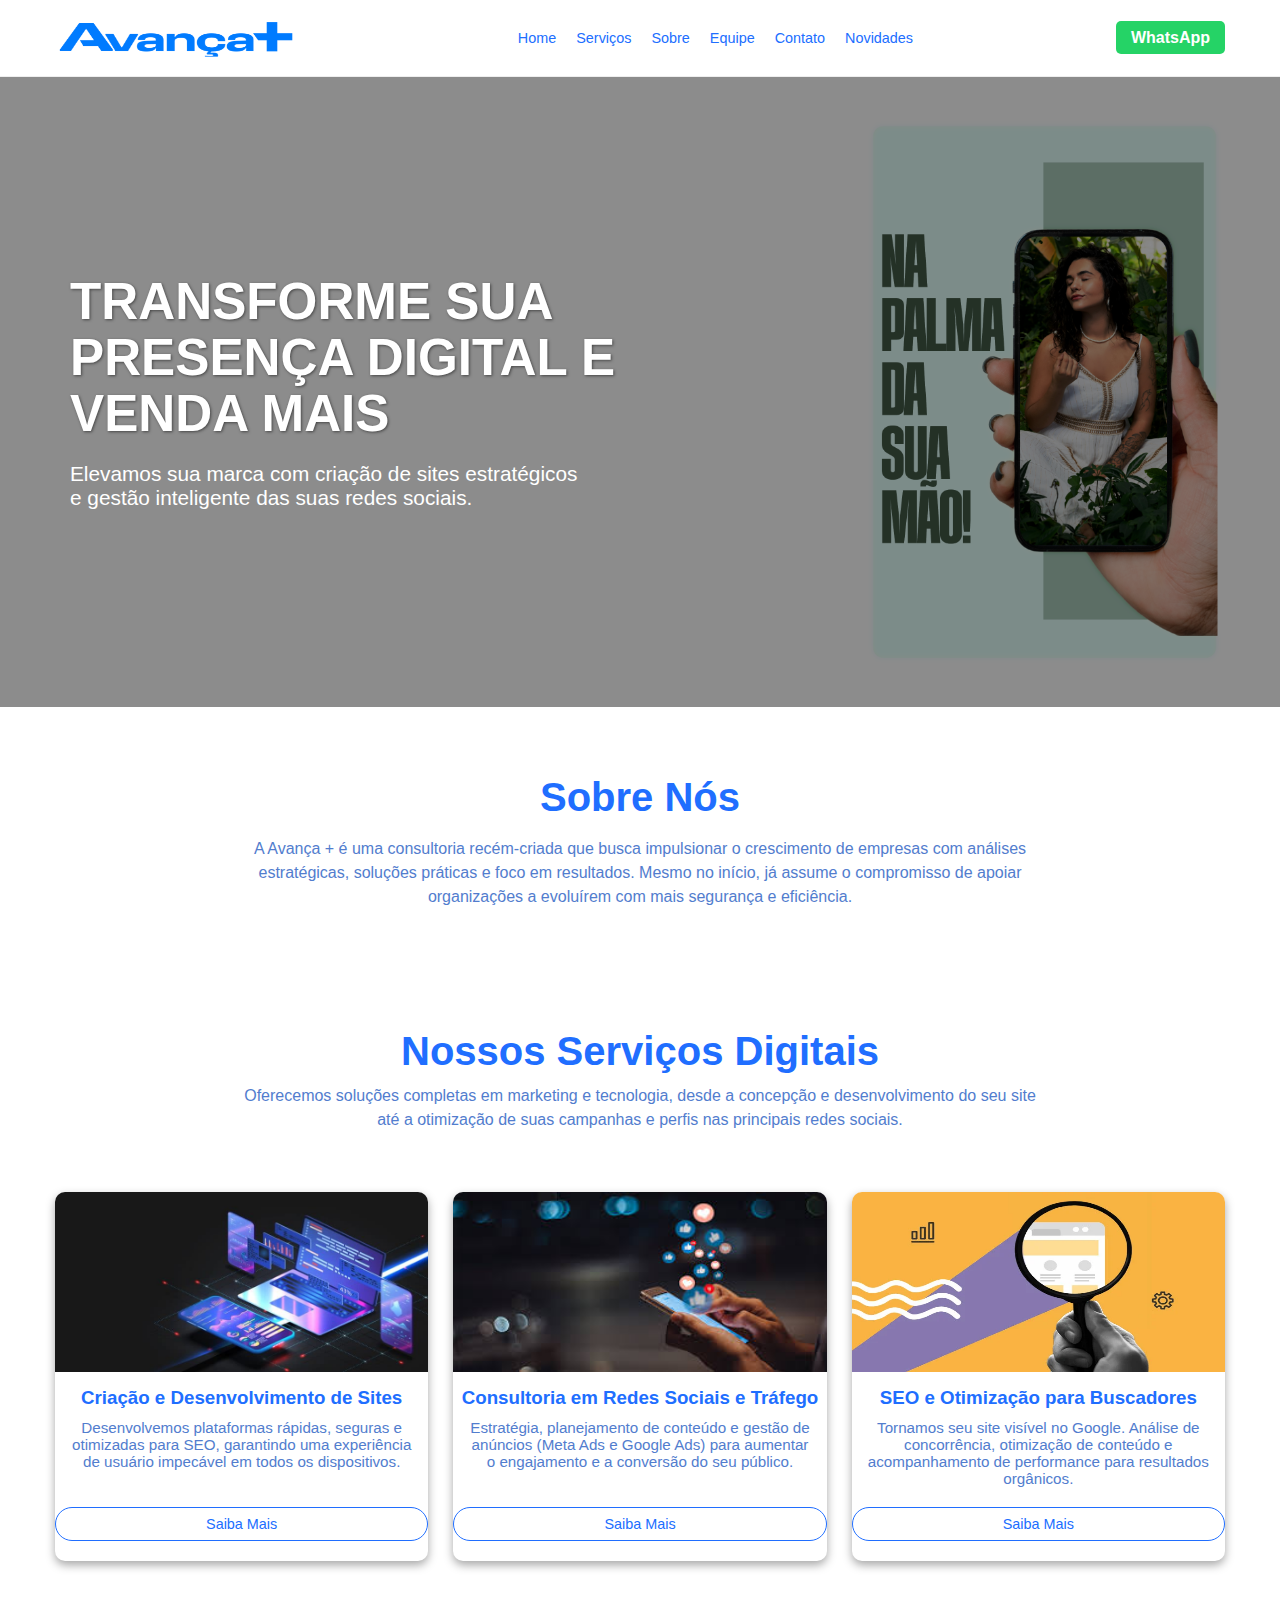
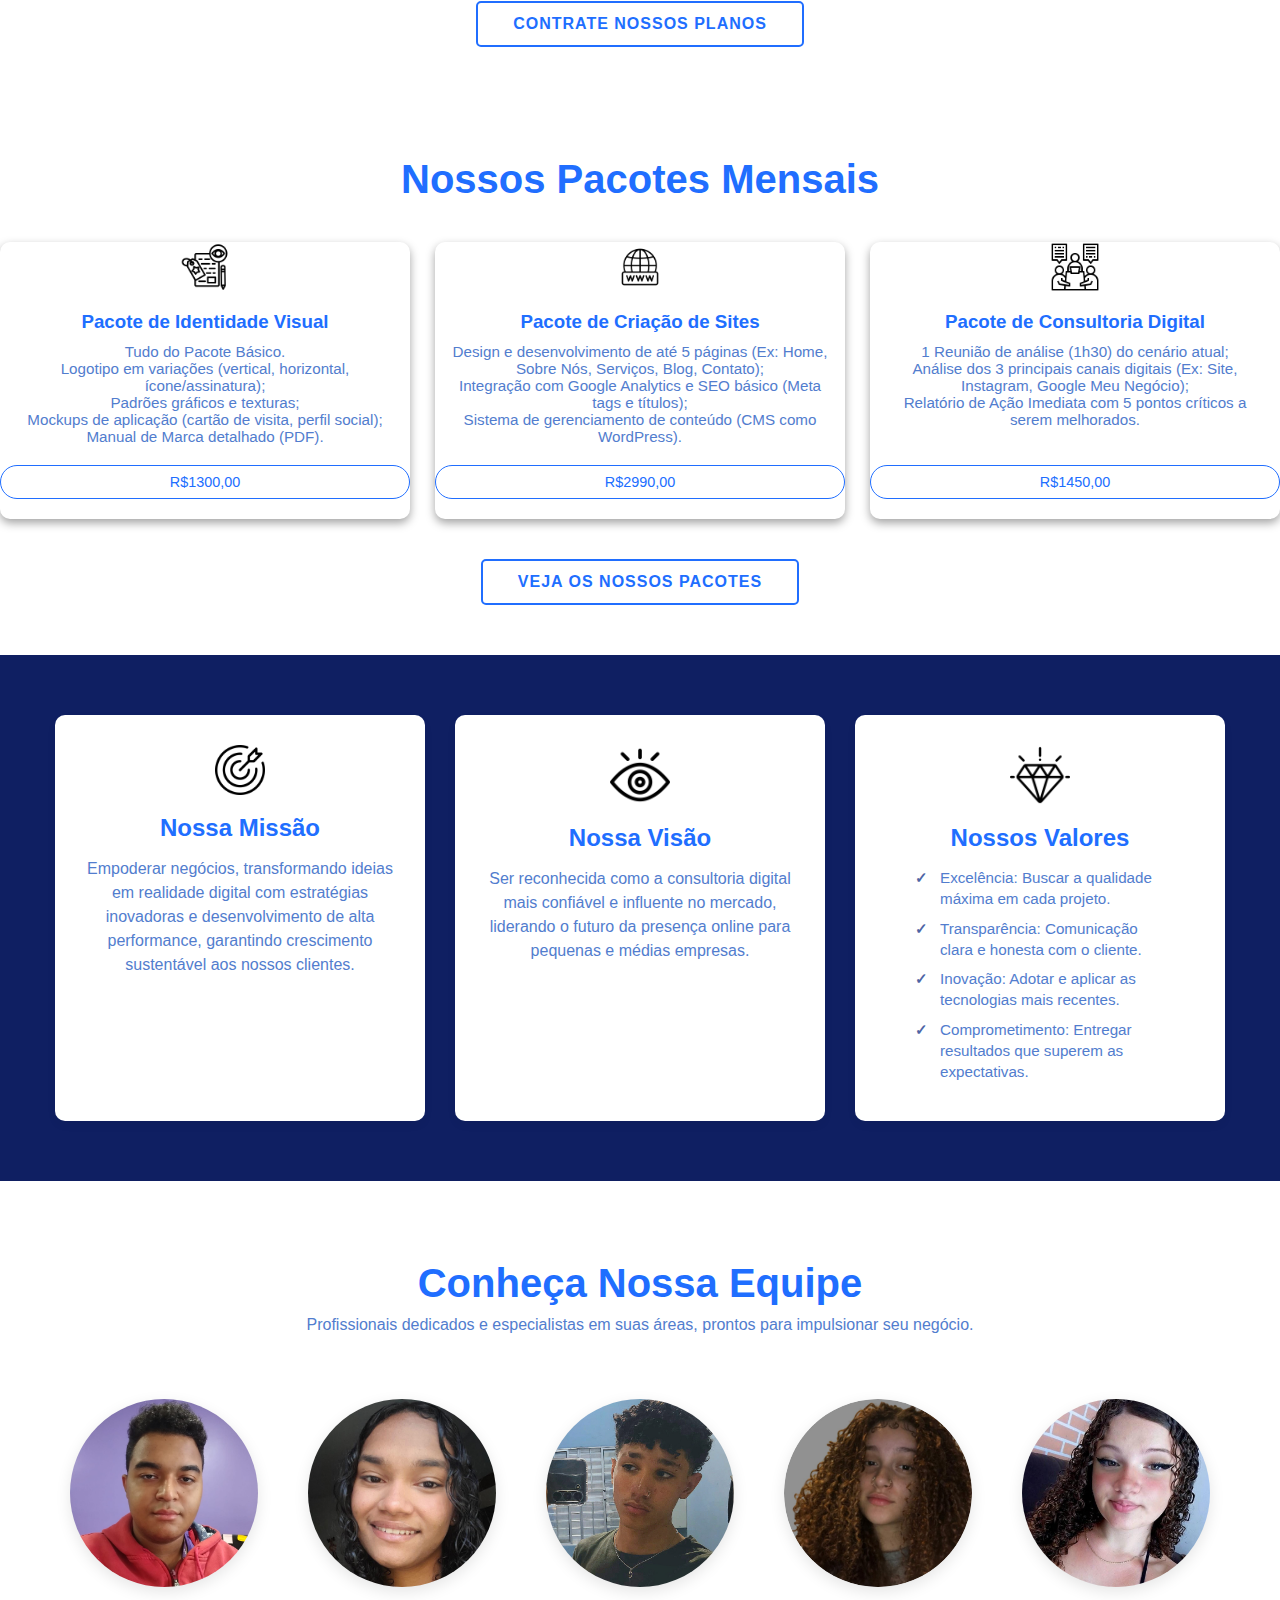
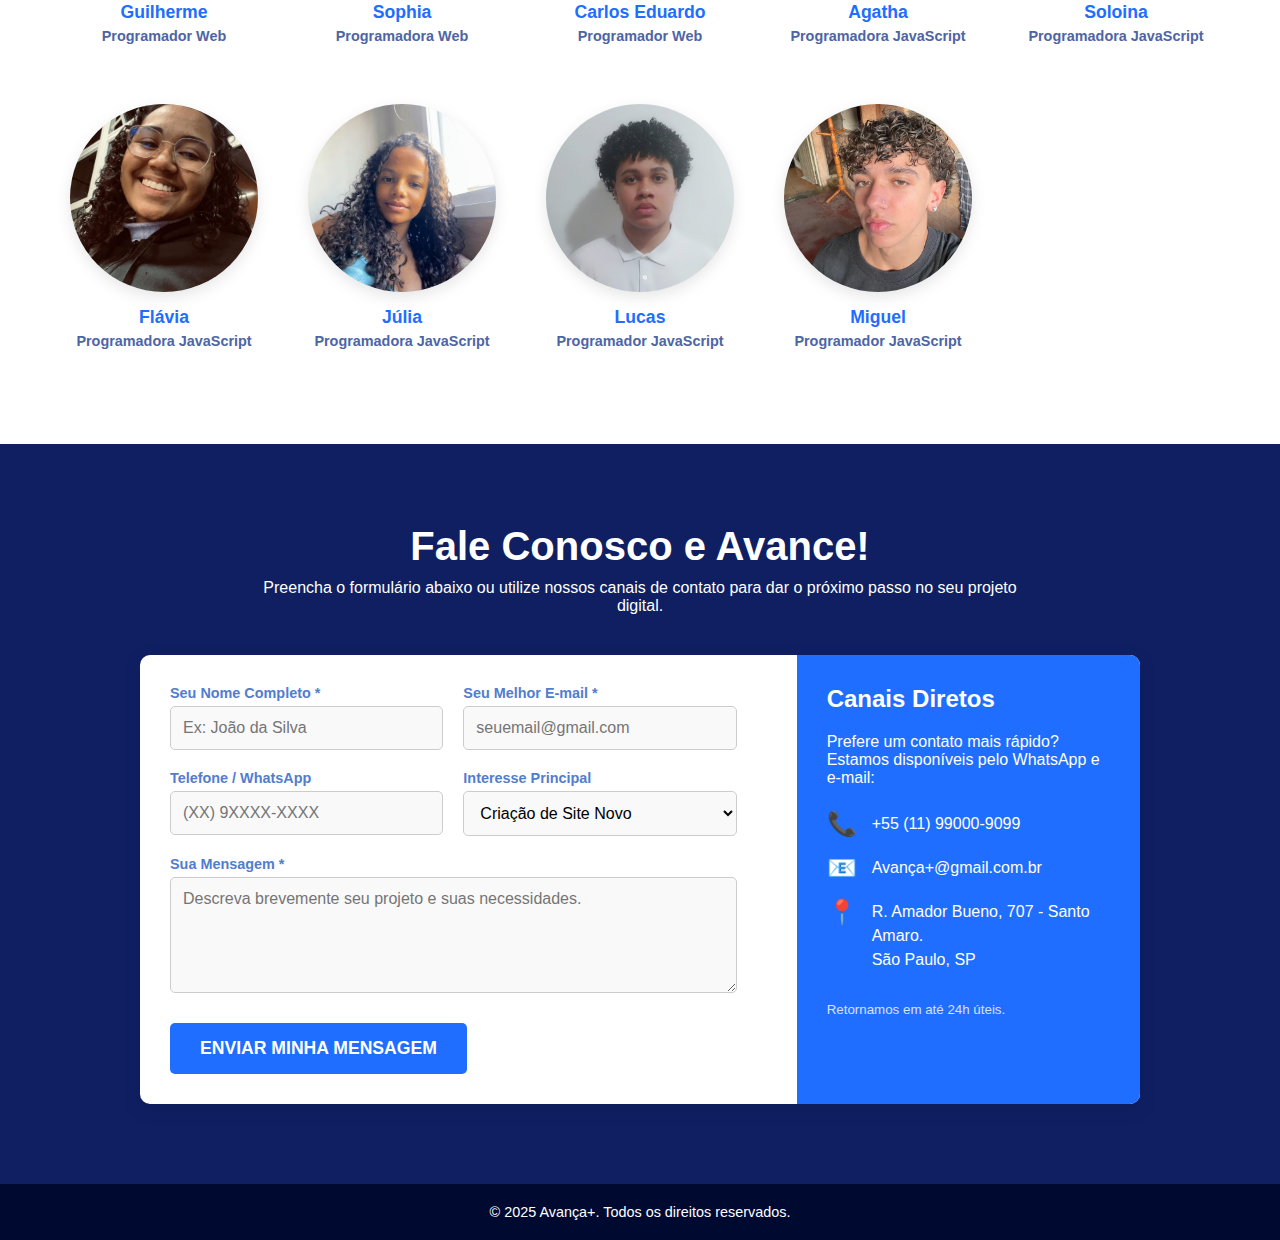
<file: index.html>
<!DOCTYPE html>
<html lang="pt-BR">
<head>
    <meta charset="UTF-8">
    <meta name="viewport" content="width=device-width, initial-scale=1.0">
    <title>Sua Consultoria Digital - Inovação Online</title>
    <link rel="stylesheet" href="./css/style.css">
    <link rel="icon" href="./img/A+.png">
</head>
<body>

    <header class="cabecalho-principal">
        <div class="container conteudo-cabecalho">
            <span class="logo"><img src="./img/Avança+.png" alt="logo_Avança+" height="60px" width="240px"><span class="subtitulo"></span></span>
            <nav class="navegacao-principal">
                <ul>
                    <li><a href="#inicio">Home</a></li>
                    <li><a href="#servicos">Serviços</a></li>
                    <li><a href="#mvv">Sobre</a></li>
                    <li><a href="#equipe">Equipe</a></li>
                    <li><a href="#contato">Contato</a></li>
                    <li><a href="#">Novidades</a></li>
                </ul>
            </nav>
            <div class="icones-sociais">
                <a href="https://web.whatsapp.com/" class="btn-whatsapp">WhatsApp</a>
            </div>
        </div>
    </header>

    <section class="secao-hero" id="inicio">
        <div class="item-slide"> 
            <div class="container hero-interno">
                <div class="texto-hero">
                    <h1>TRANSFORME SUA PRESENÇA DIGITAL E VENDA MAIS</h1>
                    <p>Elevamos sua marca com criação de sites estratégicos e gestão inteligente das suas redes sociais.</p>
                </div>
            </div>
        </div>
    </section>
    
    <section class="info-sobre">
        <h3>Sobre Nós</h3>
        <p>
            A Avança + é uma consultoria recém-criada que busca impulsionar o crescimento de empresas com análises estratégicas, soluções práticas e foco em resultados. Mesmo no início, já assume o compromisso de apoiar organizações a evoluírem com mais segurança e eficiência.
        </p>
    </section>

    <section class="introducao-servicos">
        <div class="container">
            <h2>Nossos Serviços Digitais</h2>
            <p class="descricao-servicos">Oferecemos soluções completas em marketing e tecnologia, desde a concepção e desenvolvimento do seu site até a otimização de suas campanhas e perfis nas principais redes sociais.</p>
        </div>
    </section>

    <section class="cartoes-servicos" id="servicos">
        <div class="container grade-cartoes">
            
            <div class="cartao-servico">
                <div class="imagem-cartao-1"><img src="./img/site.jpg" alt="site" width="380px" height="180px"></div> <h3>Criação e Desenvolvimento de Sites</h3>
                <p>Desenvolvemos plataformas rápidas, seguras e otimizadas para SEO, garantindo uma experiência de usuário impecável em todos os dispositivos.</p>
                <a href="#" class="btn-detalhes">Saiba Mais</a>
            </div>

            <div class="cartao-servico">
                <div class="imagem-cartao-2"><img src="./img/redes.jfif" alt="redes" width="380px" height="180px"></div> <h3>Consultoria em Redes Sociais e Tráfego</h3>
                <p>Estratégia, planejamento de conteúdo e gestão de anúncios (Meta Ads e Google Ads) para aumentar o engajamento e a conversão do seu público.</p>
                <a href="#" class="btn-detalhes">Saiba Mais</a>
            </div>

            <div class="cartao-servico">
                <div class="imagem-cartao-3"><img src="./img/SEO.webp" alt="redes" width="380px" height="180px"></div> <h3>SEO e Otimização para Buscadores</h3>
                <p>Tornamos seu site visível no Google. Análise de concorrência, otimização de conteúdo e acompanhamento de performance para resultados orgânicos.</p>
                <a href="#" class="btn-detalhes">Saiba Mais</a>
            </div>

        </div>

        <div class="container ver-todos-servicos">
            <a href="#" class="btn-ver-todos">CONTRATE NOSSOS PLANOS</a>
        </div>
    </section>

    <section class="introducao-pacotes">
        <div class="container">
            <h2>Nossos Pacotes Mensais</h2>
        </div>
    </section>
    
    <section class="cartoes-pacotes" id="pacotes">
        <div class="pacote grade-cards">
            
            <div class="cartao-pacotes">
                <div class="imagem-card-1"><img src="./img/identidades-visuais.png" alt="icon" height="50px" width="50px"></div> <h3>Pacote de Identidade Visual</h3>
                <p>Tudo do Pacote Básico.
                    <br>
                    Logotipo em variações (vertical, horizontal, ícone/assinatura);
                    <br>
                    Padrões gráficos e texturas;
                    <br>
                    Mockups de aplicação (cartão de visita, perfil social);
                    <br>
                    Manual de Marca detalhado (PDF).</p>
                <a href="#" class="btn-detalhes">R$1300,00</a>
            </div>

            <div class="cartao-pacotes">
                <div class="imagem-card-2"><img src="./img/local-na-rede-internet.png" alt="icon" height="50px" width="50px"></div> <h3>Pacote de Criação de  Sites</h3>
                <p>Design e desenvolvimento de até 5 páginas (Ex: Home, Sobre Nós, Serviços, Blog, Contato);
<br>
                    Integração com Google Analytics e SEO básico (Meta tags e títulos);
    <br>                
                    Sistema de gerenciamento de conteúdo (CMS como WordPress).</p>
                <a href="#" class="btn-detalhes">R$2990,00</a>
            </div>

            <div class="cartao-pacotes">
                <div class="imagem-card-3"><img src="./img/servicos-de-consultor.png" alt="icon" height="50px" width="50px"></div> <h3>Pacote de Consultoria Digital</h3>
                <p>1 Reunião de análise (1h30) do cenário atual;
<br>
                    Análise dos 3 principais canais digitais (Ex: Site, Instagram, Google Meu Negócio);
    <br>               
                   Relatório de Ação Imediata com 5 pontos críticos a serem melhorados.</p>
                <a href="#" class="btn-detalhes">R$1450,00</a>
            </div>

        </div>

        <div class="container ver-todos-pacotes">
            <a href="#" class="btn-ver-todos-pack">VEJA OS NOSSOS PACOTES</a>
        </div>
    </section>


    
<section class="secao-mvv" id="mvv">
    <div class="container grade-mvv">

        <div class="item-mvv missao">
            <span class="icone-mvv"><img src="./img/missao.png" alt="missão" height="50px" width="50px"></span>
            <h3>Nossa Missão</h3>
            <p>Empoderar negócios, transformando ideias em realidade digital com estratégias inovadoras e desenvolvimento de alta performance, garantindo crescimento sustentável aos nossos clientes.</p>
        </div>

        <div class="item-mvv visao">
            <span class="icone-mvv"><img src="./img/visao.png" alt="visão" height="60px" width="60px"></span>
            <h3>Nossa Visão</h3>
            <p>Ser reconhecida como a consultoria digital mais confiável e influente no mercado, liderando o futuro da presença online para pequenas e médias empresas.</p>
        </div>

        <div class="item-mvv valores">
            <span class="icone-mvv"><img src="./img/valor.png" alt="valores" height="60px" width="60px"></span>
            <h3>Nossos Valores</h3>
            <ul>
                <li>Excelência: Buscar a qualidade máxima em cada projeto.</li>
                <li>Transparência: Comunicação clara e honesta com o cliente.</li>
                <li>Inovação: Adotar e aplicar as tecnologias mais recentes.</li>
                <li>Comprometimento: Entregar resultados que superem as expectativas.</li>
            </ul>
        </div>
        
    </div>
</section>
    
<section class="secao-equipe" id="equipe">
    <div class="container">
        <h2>Conheça Nossa Equipe</h2>
        <p class="subtitulo-equipe">Profissionais dedicados e especialistas em suas áreas, prontos para impulsionar seu negócio.</p>
        
        <div class="grade-equipe">
            
            <div class="membro-equipe">
                <div class="foto-membro" style="background-image: url('img/gui.jfif');"></div>
                <h3>Guilherme</h3>
                <p class="cargo">Programador Web</p>
            </div>
            
            <div class="membro-equipe">
                <div class="foto-membro" style="background-image: url(img/sophia.jfif);"></div>
                <h3>Sophia</h3>
                <p class="cargo">Programadora Web</p>
            </div>

            <div class="membro-equipe">
                <div class="foto-membro" style="background-image: url(img/cadu.jpg);"></div>
                <h3>Carlos Eduardo</h3>
                <p class="cargo">Programador Web</p>
            </div>

            <div class="membro-equipe">
                <div class="foto-membro" style="background-image: url(img/agatha.jpeg);"></div>
                <h3>Agatha</h3>
                <p class="cargo">Programadora JavaScript</p>
            </div>

            <div class="membro-equipe">
                <div class="foto-membro" style="background-image: url(img/sol.jfif);"></div>
                <h3>Soloina</h3>
                <p class="cargo">Programadora JavaScript</p>
            </div>

            <div class="membro-equipe">
                <div class="foto-membro" style="background-image: url(img/flavia.jfif);"></div>
                <h3>Flávia</h3>
                <p class="cargo">Programadora JavaScript</p>
            </div>
            
            <div class="membro-equipe">
                <div class="foto-membro" style="background-image: url(img/Julia.jfif);"></div>
                <h3>Júlia</h3>
                <p class="cargo">Programadora JavaScript</p>
            </div>
            
            <div class="membro-equipe">
                <div class="foto-membro" style="background-image: url(img/Lucas.jfif);"></div>
                <h3>Lucas</h3>
                <p class="cargo">Programador JavaScript</p>
            </div>

            <div class="membro-equipe">
                <div class="foto-membro" style="background-image: url(img/miguel.jfif);"></div>
                <h3>Miguel</h3>
                <p class="cargo">Programador JavaScript</p>
            </div>
            

        </div>
    </div>
</section>
    
<section class="secao-contato" id="contato">
    <div class="container">
        <h2>Fale Conosco e Avance!</h2>
        <p class="subtitulo-contato">Preencha o formulário abaixo ou utilize nossos canais de contato para dar o próximo passo no seu projeto digital.</p>
        
        <div class="conteudo-contato">

            <div class="wrapper-formulario">
                <form action="#" method="POST" class="formulario-contato">
                    
                    <div class="grupo-formulario">
                        <label for="nome">Seu Nome Completo *</label>
                        <input type="text" id="nome" name="nome" required placeholder="Ex: João da Silva">
                    </div>

                    <div class="grupo-formulario">
                        <label for="email">Seu Melhor E-mail *</label>
                        <input type="email" id="email" name="email" required placeholder="seuemail@gmail.com">
                    </div>

                    <div class="grupo-formulario">
                        <label for="telefone">Telefone / WhatsApp</label>
                        <input type="tel" id="telefone" name="telefone" placeholder="(XX) 9XXXX-XXXX">
                    </div>

                    <div class="grupo-formulario">
                        <label for="servico">Interesse Principal</label>
                        <select id="servico" name="servico">
                            <option value="website">Criação de Site Novo</option>
                            <option value="traffic">Gestão de Tráfego (Ads)</option>
                            <option value="seo">Consultoria SEO</option>
                            <option value="general">Assunto Geral/Outro</option>
                        </select>
                    </div>
                    
                    <div class="grupo-formulario largura-total">
                        <label for="mensagem">Sua Mensagem *</label>
                        <textarea id="mensagem" name="mensagem" rows="5" required placeholder="Descreva brevemente seu projeto e suas necessidades."></textarea>
                    </div>

                    <button type="submit" class="btn-enviar">ENVIAR MINHA MENSAGEM</button>
                </form>
            </div>

            <div class="wrapper-info-contato">
                <h3>Canais Diretos</h3>
                <p>Prefere um contato mais rápido? Estamos disponíveis pelo WhatsApp e e-mail:</p>
                
                <ul class="lista-info">
                    <li>
                        <span class="icone">📞</span>
                        <a href="tel:5511999999999">+55 (11) 99000-9099</a>
                    </li>
                    <li>
                        <span class="icone">📧</span>
                        <a href="mailto:contato@suaempresa.com.br">Avança+@gmail.com.br</a>
                    </li>
                    <li>
                        <span class="icone">📍</span>
                        R. Amador Bueno, 707 - Santo Amaro. <br> São Paulo, SP
                    </li>
                </ul>
                
                <small>Retornamos em até 24h úteis.</small>
            </div>
            
        </div>
    </div>
</section>

<footer class="rodape-principal">
    <div class="container conteudo-rodape">
        <p>&copy; 2025 Avança+. Todos os direitos reservados.</p>
    </div>
</footer>

</body>
</html>
</file>
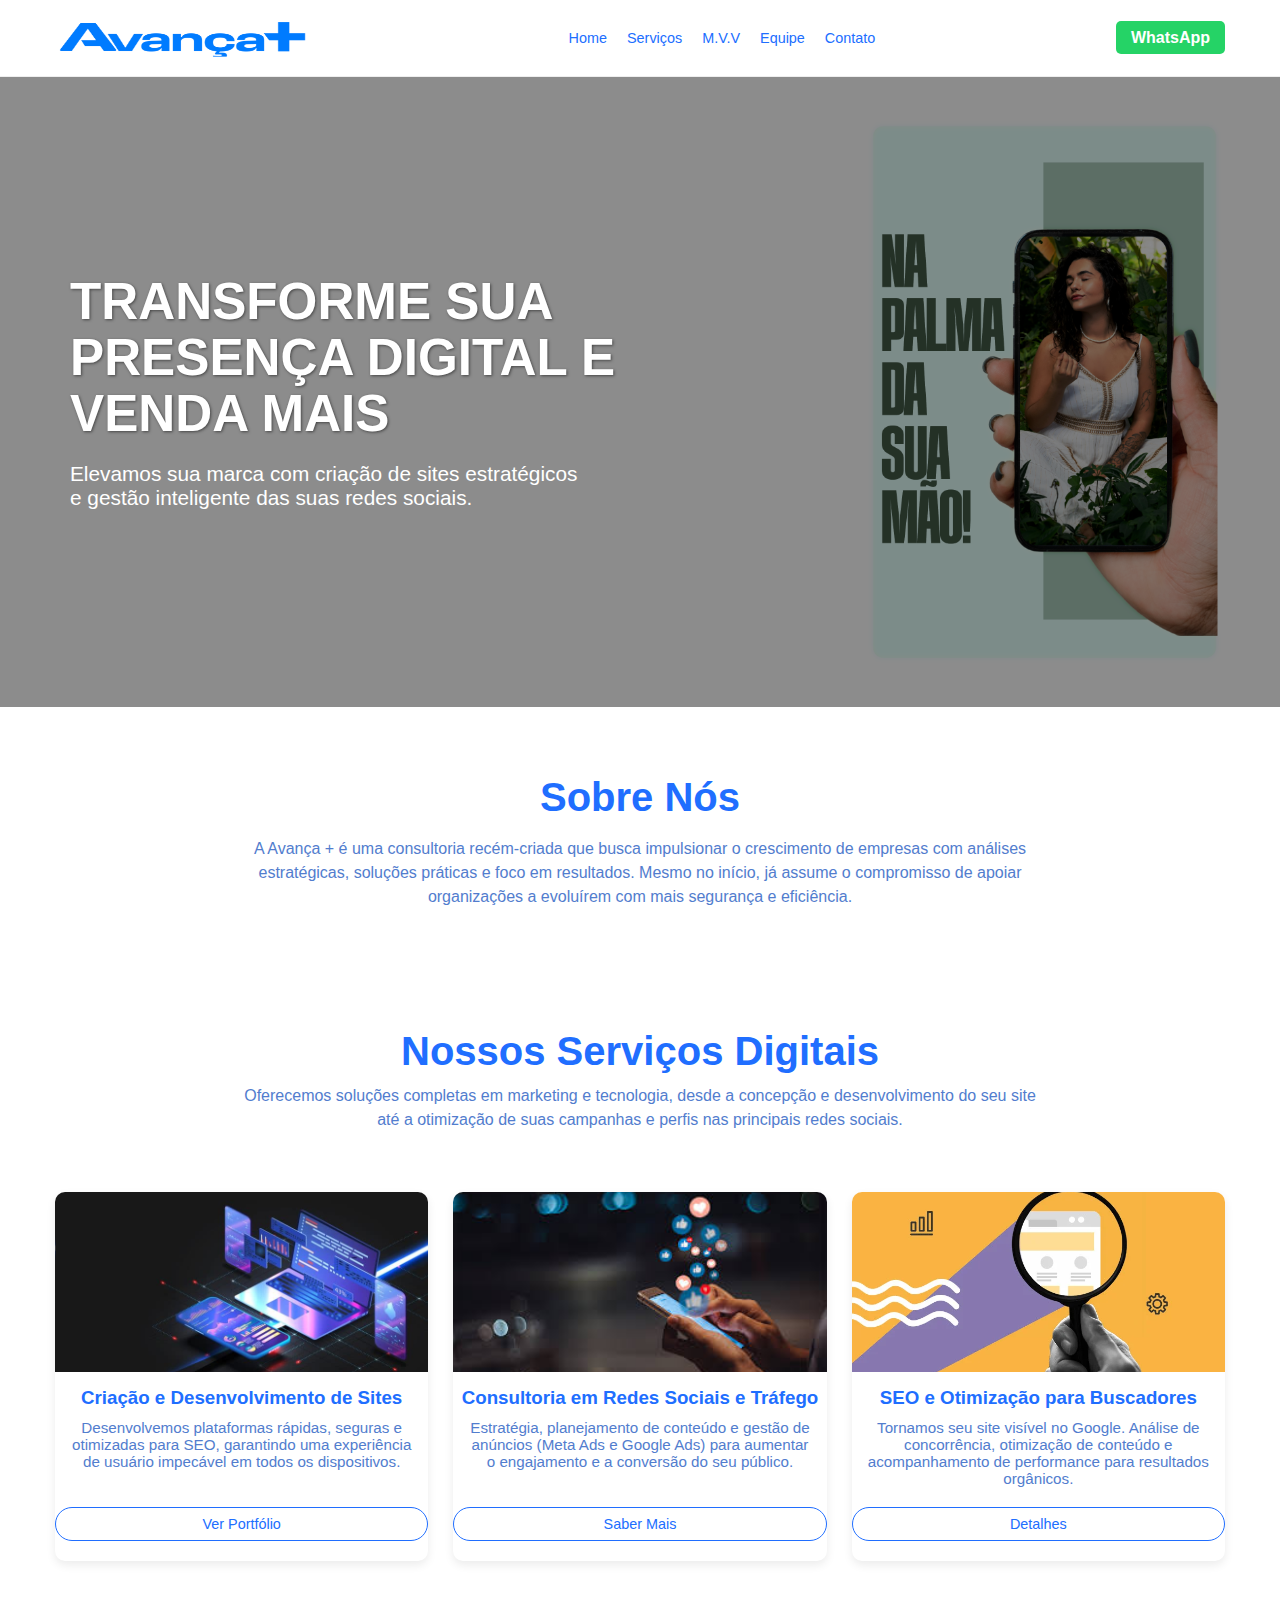
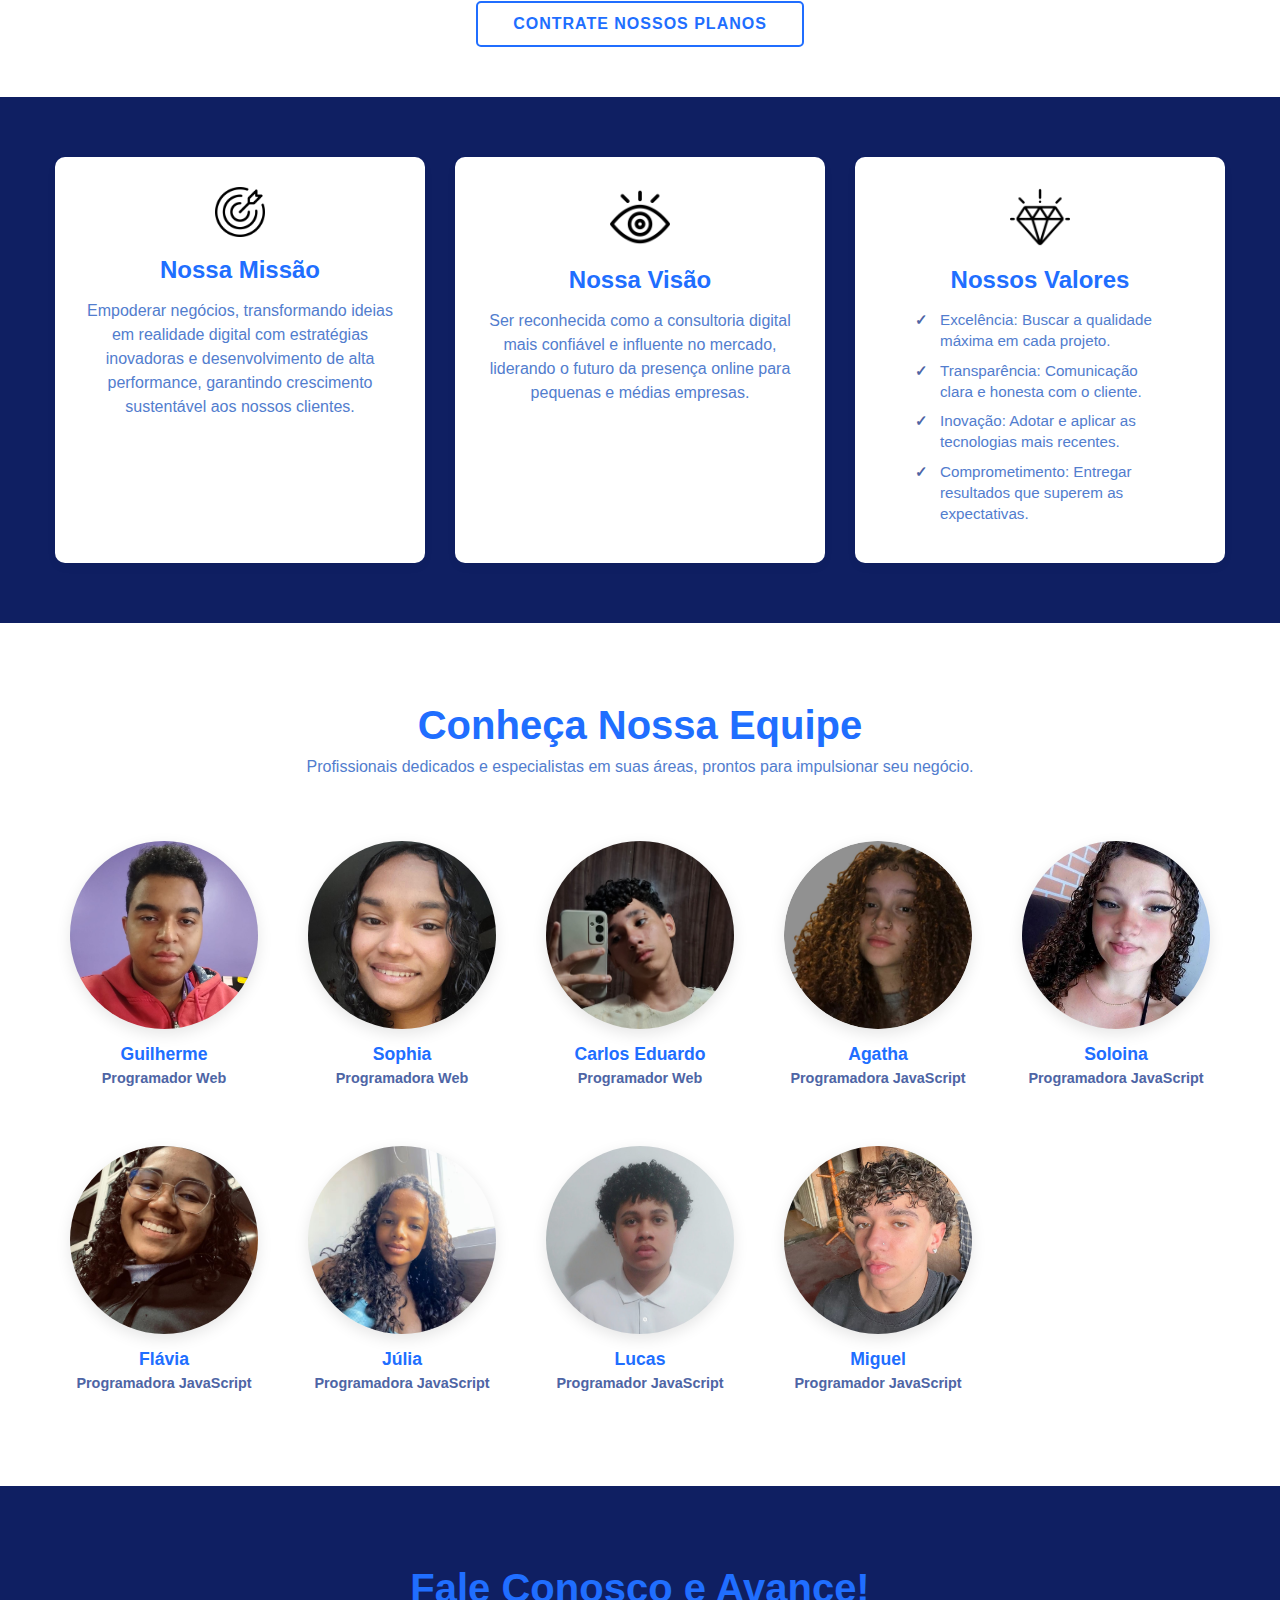
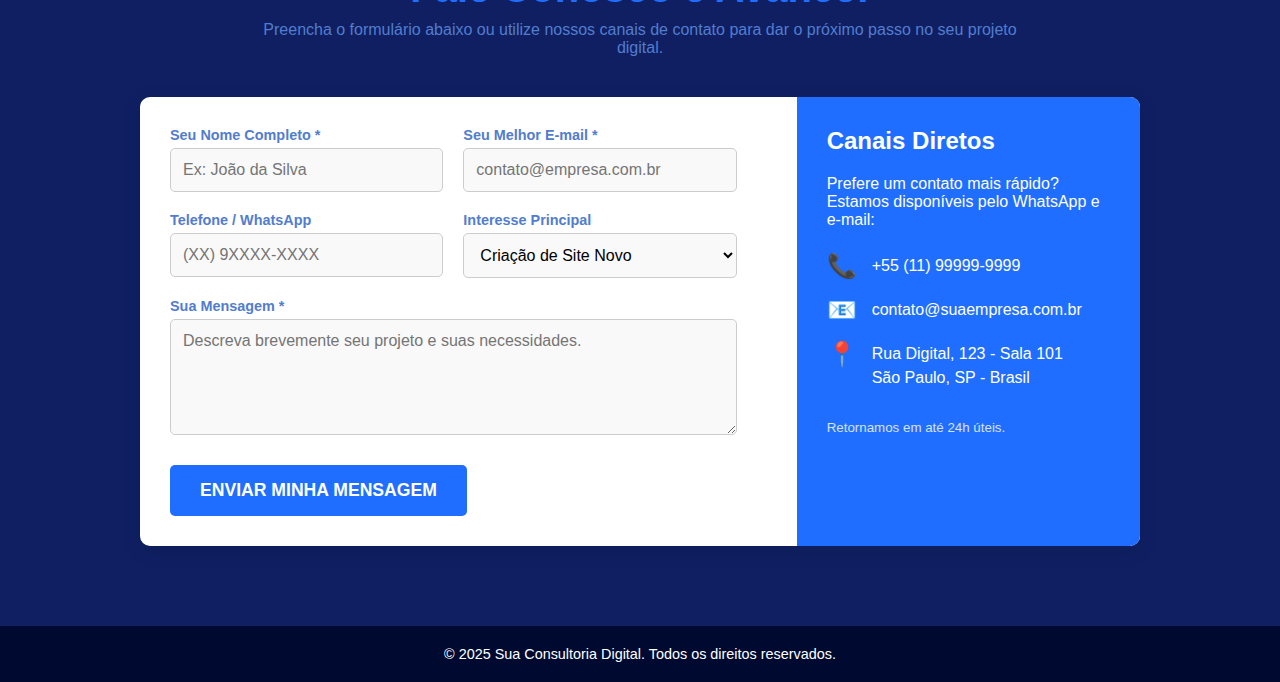
<file: consultoria_Avança+/index.html>
<!DOCTYPE html>
<html lang="pt-BR">
<head>
    <meta charset="UTF-8">
    <meta name="viewport" content="width=device-width, initial-scale=1.0">
    <title>Sua Consultoria Digital - Inovação Online</title>
    <link rel="stylesheet" href="./css/style.css">
    <link rel="icon" href="./img/A+.png">
</head>
<body>

    <header class="cabecalho-principal">
        <div class="container conteudo-cabecalho">
            <span class="logo"><img src="./Avança+.png" alt="logo_Avança+" height="60px" width="253px"><span class="subtitulo"></span></span>
            <nav class="navegacao-principal">
                <ul>
                    <li><a href="#inicio">Home</a></li>
                    <li><a href="#servicos">Serviços</a></li>
                    <li><a href="#mvv">M.V.V</a></li>
                    <li><a href="#equipe">Equipe</a></li>
                    <li><a href="#contato">Contato</a></li>
                </ul>
            </nav>
            <div class="icones-sociais">
                <a href="#" class="btn-whatsapp">WhatsApp</a>
            </div>
        </div>
    </header>

    <section class="secao-hero" id="inicio">
        <div class="item-slide"> 
            <div class="container hero-interno">
                <div class="texto-hero">
                    <h1>TRANSFORME SUA PRESENÇA DIGITAL E VENDA MAIS</h1>
                    <p>Elevamos sua marca com criação de sites estratégicos e gestão inteligente das suas redes sociais.</p>
                </div>
            </div>
        </div>
    </section>
    
    <section class="info-sobre">
        <h3>Sobre Nós</h3>
        <p>
            A Avança + é uma consultoria recém-criada que busca impulsionar o crescimento de empresas com análises estratégicas, soluções práticas e foco em resultados. Mesmo no início, já assume o compromisso de apoiar organizações a evoluírem com mais segurança e eficiência.
        </p>
    </section>

    <section class="introducao-servicos">
        <div class="container">
            <h2>Nossos Serviços Digitais</h2>
            <p class="descricao-servicos">Oferecemos soluções completas em marketing e tecnologia, desde a concepção e desenvolvimento do seu site até a otimização de suas campanhas e perfis nas principais redes sociais.</p>
        </div>
    </section>

    <section class="cartoes-servicos" id="servicos">
        <div class="container grade-cartoes">
            
            <div class="cartao-servico">
                <div class="imagem-cartao-1"></div> <h3>Criação e Desenvolvimento de Sites</h3>
                <p>Desenvolvemos plataformas rápidas, seguras e otimizadas para SEO, garantindo uma experiência de usuário impecável em todos os dispositivos.</p>
                <a href="#" class="btn-detalhes">Ver Portfólio</a>
            </div>

            <div class="cartao-servico">
                <div class="imagem-cartao-2"></div> <h3>Consultoria em Redes Sociais e Tráfego</h3>
                <p>Estratégia, planejamento de conteúdo e gestão de anúncios (Meta Ads e Google Ads) para aumentar o engajamento e a conversão do seu público.</p>
                <a href="#" class="btn-detalhes">Saber Mais</a>
            </div>

            <div class="cartao-servico">
                <div class="imagem-cartao-3"></div> <h3>SEO e Otimização para Buscadores</h3>
                <p>Tornamos seu site visível no Google. Análise de concorrência, otimização de conteúdo e acompanhamento de performance para resultados orgânicos.</p>
                <a href="#" class="btn-detalhes">Detalhes</a>
            </div>

        </div>

        <div class="container ver-todos-servicos">
            <a href="#" class="btn-ver-todos">CONTRATE NOSSOS PLANOS</a>
        </div>
    </section>


    
<section class="secao-mvv" id="mvv">
    <div class="container grade-mvv">

        <div class="item-mvv missao">
            <span class="icone-mvv"><img src="./img/missao.png" alt="missão" height="50px" width="50px"></span>
            <h3>Nossa Missão</h3>
            <p>Empoderar negócios, transformando ideias em realidade digital com estratégias inovadoras e desenvolvimento de alta performance, garantindo crescimento sustentável aos nossos clientes.</p>
        </div>

        <div class="item-mvv visao">
            <span class="icone-mvv"><img src="./img/visao.png" alt="visão" height="60px" width="60px"></span>
            <h3>Nossa Visão</h3>
            <p>Ser reconhecida como a consultoria digital mais confiável e influente no mercado, liderando o futuro da presença online para pequenas e médias empresas.</p>
        </div>

        <div class="item-mvv valores">
            <span class="icone-mvv"><img src="./img/valor.png" alt="valores" height="60px" width="60px"></span>
            <h3>Nossos Valores</h3>
            <ul>
                <li>Excelência: Buscar a qualidade máxima em cada projeto.</li>
                <li>Transparência: Comunicação clara e honesta com o cliente.</li>
                <li>Inovação: Adotar e aplicar as tecnologias mais recentes.</li>
                <li>Comprometimento: Entregar resultados que superem as expectativas.</li>
            </ul>
        </div>
        
    </div>
</section>
    
<section class="secao-equipe" id="equipe">
    <div class="container">
        <h2>Conheça Nossa Equipe</h2>
        <p class="subtitulo-equipe">Profissionais dedicados e especialistas em suas áreas, prontos para impulsionar seu negócio.</p>
        
        <div class="grade-equipe">
            
            <div class="membro-equipe">
                <div class="foto-membro" style="background-image: url('img/gui.jfif');"></div>
                <h3>Guilherme</h3>
                <p class="cargo">Programador Web</p>
            </div>
            
            <div class="membro-equipe">
                <div class="foto-membro" style="background-image: url(img/sophia.jfif);"></div>
                <h3>Sophia</h3>
                <p class="cargo">Programadora Web</p>
            </div>

            <div class="membro-equipe">
                <div class="foto-membro" style="background-image: url(img/cadu.jfif);"></div>
                <h3>Carlos Eduardo</h3>
                <p class="cargo">Programador Web</p>
            </div>

            <div class="membro-equipe">
                <div class="foto-membro" style="background-image: url(img/agatha.jpeg);"></div>
                <h3>Agatha</h3>
                <p class="cargo">Programadora JavaScript</p>
            </div>

            <div class="membro-equipe">
                <div class="foto-membro" style="background-image: url(img/sol.jfif);"></div>
                <h3>Soloina</h3>
                <p class="cargo">Programadora JavaScript</p>
            </div>

            <div class="membro-equipe">
                <div class="foto-membro" style="background-image: url(img/flavia.jfif);"></div>
                <h3>Flávia</h3>
                <p class="cargo">Programadora JavaScript</p>
            </div>
            
            <div class="membro-equipe">
                <div class="foto-membro" style="background-image: url(img/Julia.jfif);"></div>
                <h3>Júlia</h3>
                <p class="cargo">Programadora JavaScript</p>
            </div>
            
            <div class="membro-equipe">
                <div class="foto-membro" style="background-image: url(img/Lucas.jfif);"></div>
                <h3>Lucas</h3>
                <p class="cargo">Programador JavaScript</p>
            </div>

            <div class="membro-equipe">
                <div class="foto-membro" style="background-image: url(img/miguel.jfif);"></div>
                <h3>Miguel</h3>
                <p class="cargo">Programador JavaScript</p>
            </div>
            

        </div>
    </div>
</section>
    
<section class="secao-contato" id="contato">
    <div class="container">
        <h2>Fale Conosco e Avance!</h2>
        <p class="subtitulo-contato">Preencha o formulário abaixo ou utilize nossos canais de contato para dar o próximo passo no seu projeto digital.</p>
        
        <div class="conteudo-contato">

            <div class="wrapper-formulario">
                <form action="#" method="POST" class="formulario-contato">
                    
                    <div class="grupo-formulario">
                        <label for="nome">Seu Nome Completo *</label>
                        <input type="text" id="nome" name="nome" required placeholder="Ex: João da Silva">
                    </div>

                    <div class="grupo-formulario">
                        <label for="email">Seu Melhor E-mail *</label>
                        <input type="email" id="email" name="email" required placeholder="contato@empresa.com.br">
                    </div>

                    <div class="grupo-formulario">
                        <label for="telefone">Telefone / WhatsApp</label>
                        <input type="tel" id="telefone" name="telefone" placeholder="(XX) 9XXXX-XXXX">
                    </div>

                    <div class="grupo-formulario">
                        <label for="servico">Interesse Principal</label>
                        <select id="servico" name="servico">
                            <option value="website">Criação de Site Novo</option>
                            <option value="traffic">Gestão de Tráfego (Ads)</option>
                            <option value="seo">Consultoria SEO</option>
                            <option value="general">Assunto Geral/Outro</option>
                        </select>
                    </div>
                    
                    <div class="grupo-formulario largura-total">
                        <label for="mensagem">Sua Mensagem *</label>
                        <textarea id="mensagem" name="mensagem" rows="5" required placeholder="Descreva brevemente seu projeto e suas necessidades."></textarea>
                    </div>

                    <button type="submit" class="btn-enviar">ENVIAR MINHA MENSAGEM</button>
                </form>
            </div>

            <div class="wrapper-info-contato">
                <h3>Canais Diretos</h3>
                <p>Prefere um contato mais rápido? Estamos disponíveis pelo WhatsApp e e-mail:</p>
                
                <ul class="lista-info">
                    <li>
                        <span class="icone">📞</span>
                        <a href="tel:5511999999999">+55 (11) 99999-9999</a>
                    </li>
                    <li>
                        <span class="icone">📧</span>
                        <a href="mailto:contato@suaempresa.com.br">contato@suaempresa.com.br</a>
                    </li>
                    <li>
                        <span class="icone">📍</span>
                        Rua Digital, 123 - Sala 101<br> São Paulo, SP - Brasil
                    </li>
                </ul>
                
                <small>Retornamos em até 24h úteis.</small>
            </div>
            
        </div>
    </div>
</section>

<footer class="rodape-principal">
    <div class="container conteudo-rodape">
        <p>&copy; 2025 Sua Consultoria Digital. Todos os direitos reservados.</p>
    </div>
</footer>

</body>
</html>
</file>
<file: css/style.css>
/* ======================================= */
/* 1. RESET BÁSICO             */
/* ======================================= */
* {
    margin: 0;
    padding: 0;
    box-sizing: border-box;
    /* Substitua por fontes reais (ex: 'Roboto', sans-serif) */
    font-family: 'Segoe UI', Tahoma, Geneva, Verdana, sans-serif; 
}

/* Definição de Cores Globais e Unidades */
:root {
    --primary-color: #206eff; /* Verde escuro do logo e acentos */
    --whatsapp-green: #25d366; /* Cor oficial do WhatsApp */
    --secondary-color: #0f1f62; /* Cor de fundo clara */
    --accent-color: #4e65a5; /* Verde claro/médio para hover/detalhes */
    --dark-bg: #000a31; /* Fundo escuro da Hero Section */
}
/* Adicione esta regra ao seu CSS, de preferência no topo */
html {
    scroll-behavior: smooth;
}

/* Classe de Layout */
.container {
    max-width: 1200px;
    margin: 0 auto;
    padding: 0 15px;
}

/* ======================================= */
/* 2. CABEÇALHO/NAVEGAÇÃO            */
/* ======================================= */
.cabecalho-principal {
    background-color: white;
    padding: 5px 0;
    border-bottom: 1px solid #eee;
}

.conteudo-cabecalho {
    display: flex;
    justify-content: space-between;
    align-items: center;
}

.logo {
    font-weight: bold;
    font-size: 1.5em; /* Aumentado para melhor destaque */
    color: var(--primary-color);
    text-decoration: none; /* Se for usada a tag <a> (Recomendado) */
}

.logo .subtitulo {
    font-size: 0.8em;
    font-weight: normal;
}

.navegacao-principal ul {
    list-style: none;
    display: flex;
}

.navegacao-principal ul li a {
    text-decoration: none;
    color: var(--primary-color);
    margin-left: 20px;
    font-size: 0.9em;
    transition: color 0.3s;
}

.navegacao-principal ul li a:hover {
    color: var(--accent-color);
}

.btn-whatsapp {
    /* Usando a cor oficial do WhatsApp */
    background-color: var(--whatsapp-green); 
    color: white !important;
    padding: 8px 15px; /* Ajuste para melhor clique */
    border-radius: 5px;
    font-weight: bold;
    text-decoration: none;
    transition: background-color 0.3s;
}

.btn-whatsapp:hover {
    background-color: #128c7e; /* Verde escuro no hover */
}

/* ======================================= */
/* 3. SEÇÃO HERO (DESTAQUE)           */
/* ======================================= */
.secao-hero {
    width: 100%;
    /* Usando VH (Viewport Height) para melhor responsividade de altura */
    min-height: 70vh; 
    background-color: var(--dark-bg);
    overflow: hidden;
}

.item-slide {
    width: 100%;
    min-height: 70vh; 
    
    /* Substitua pelo caminho real da sua imagem */
    background: url('../img/banner1.png') no-repeat center center; 
    background-size: cover;
    
    position: relative;
}

/* Overlay escuro para legibilidade */
.item-slide::before {
    content: '';
    position: absolute;
    top: 0;
    left: 0;
    width: 100%;
    height: 100%;
    background-color: rgba(0, 0, 0, 0.45); /* Escurecido um pouco mais */
    z-index: 1;
}

.hero-interno {
    position: relative;
    z-index: 2; 
    
    display: flex;
    align-items: center;
    min-height: 70vh; 
    padding: 0 15px;
}

.texto-hero {
    /* Define largura de 50% apenas para telas maiores */
    width: 50%; 
    color: white;
    padding-left: 15px;
}

.texto-hero h1 {
    font-size: 3.2em;
    margin-bottom: 20px;
    line-height: 1.1;
    text-shadow: 1px 1px 3px rgba(0, 0, 0, 0.5); /* Sombra para destaque */
}

.texto-hero p {
    font-size: 1.3em;
    max-width: 90%;
}

/* ======================================= */
/* 4. SEÇÃO INTRODUÇÃO SERVIÇOS          */
/* ======================================= */
.info-sobre {
    padding: 60px 0 30px;
    text-align: center;
    max-width: 800px;
    margin: 0 auto 30px;
    color: #527dce;
    line-height: 1.5;
}

.info-sobre h3{
    font-size: 2.5em;
    color: var(--primary-color);
    margin-bottom: 10px;
}
.introducao-servicos {
    padding: 60px 0 30px;
    text-align: center;
}

.introducao-servicos h2 {
    font-size: 2.5em;
    color: var(--primary-color);
    margin-bottom: 10px;
}

.descricao-servicos {
    max-width: 800px;
    margin: 0 auto 30px;
    color: #527dce;
    line-height: 1.5;
}

/* ======================================= */
/* 5. CARDS DE SERVIÇOS           */
/* ======================================= */
.introducao-pacotes {
    padding: 60px 0 30px;
    text-align: center;
}

.introducao-pacotes h2 {
    font-size: 2.5em;
    color: var(--primary-color);
    margin-bottom: 10px;
}

.cartoes-servicos {
    padding-bottom: 50px;
}

.grade-cartoes {
    display: grid;
    grid-template-columns: repeat(3, 1fr);
    gap: 25px; /* Aumentado o gap */
}

.cartao-servico {
    text-align: center;
    background: white;
    border-radius: 10px; /* Borda arredondada */
    overflow: hidden;
    padding-bottom: 20px;
    
    /* Efeito de elevação moderno */
    box-shadow: 0 4px 10px rgba(0, 0, 0, 0.349); 
    transition: transform 0.3s, box-shadow 0.3s;

    /* Usando Flexbox para alinhar o conteúdo e garantir que o botão fique na parte inferior */
    display: flex;
    flex-direction: column;
    justify-content: space-between;
}

.cartao-servico:hover {
    transform: translateY(-5px); 
    box-shadow: 0 8px 20px rgba(0, 0, 0, 0.15);
}

.cartao-servico h3 {
    color: var(--primary-color);
    margin: 15px 0 10px;
}

.cartao-servico p {
    font-size: 0.95em;
    color: #527dce;
    padding: 0 15px;
    margin-bottom: 20px;
    /* Ajustando o layout do texto para uniformidade usando Flex */
    flex-grow: 1; 
}


/* Estilos para as imagens dos cards (mantido via background) */
.cartao-servico div[class^="imagem-cartao-"] {
    height: 180px; /* Levemente reduzido para otimização */
    background-color: var(--secondary-color);
    background-size: cover;
    background-position: center;
}

.imagem-cartao-1 {
    background-color: #0f1f62; 
}

.imagem-cartao-2 {
    background-color: #0f1f62; 
}

.imagem-cartao-3 {
    background-color: #0f1f62; 
}

/* Botões de Detalhes dos Cards */
.btn-detalhes {
    text-decoration: none;
    color: var(--primary-color);
    border: 1px solid var(--primary-color);
    padding: 8px 15px;
    border-radius: 20px; /* Botão mais arredondado */
    font-size: 0.9em;
    transition: background-color 0.3s, color 0.3s;
    margin-top: auto; /* Garante que o botão fique no final do card flexível */
}

.btn-detalhes:hover {
    background-color: var(--primary-color);
    color: white;
}

/* Botão de Ver Todos os Serviços */
.ver-todos-servicos {
    text-align: center;
    margin-top: 40px;
}

.btn-ver-todos {
    text-decoration: none;
    color: var(--primary-color);
    border: 2px solid var(--primary-color);
    padding: 12px 35px;
    font-weight: bold;
    display: inline-block;
    border-radius: 5px;
    transition: background-color 0.3s, color 0.3s;
    font-size: 1em;
    letter-spacing: 1px;
}

.btn-ver-todos:hover {
    background-color: var(--primary-color);
    color: white;
}

/* ======================================= */
/* 5. CARDS DE PACOTES.           */
/* ======================================= */
.cartoes-pacotes {
    padding-bottom: 50px;
}

.grade-cards {
    display: grid;
    grid-template-columns: repeat(3, 1fr);
    gap: 25px; /* Aumentado o gap */
}

.cartao-pacotes {
    text-align: center;
    background: white;
    border-radius: 10px; /* Borda arredondada */
    overflow: hidden;
    padding-bottom: 20px;
    
    /* Efeito de elevação moderno */
    box-shadow: 0 4px 10px rgba(0, 0, 0, 0.363); 
    transition: transform 0.3s, box-shadow 0.3s;

    /* Usando Flexbox para alinhar o conteúdo e garantir que o botão fique na parte inferior */
    display: flex;
    flex-direction: column;
    justify-content: space-between;
}

.cartao-pacotes:hover {
    transform: translateY(-5px); 
    box-shadow: 0 8px 20px rgba(0, 0, 0, 0.15);
}

.cartao-pacotes h3 {
    color: var(--primary-color);
    margin: 15px 0 10px;
}

.cartao-pacotes p {
    font-size: 0.95em;
    color: #527dce;
    padding: 0 15px;
    margin-bottom: 20px;
    /* Ajustando o layout do texto para uniformidade usando Flex */
    flex-grow: 1; 
}


/* Estilos para as imagens dos cards (mantido via background) */
.cartao-servico div[class^="imagem-cartao-"] {
    height: 180px; /* Levemente reduzido para otimização */
    background-color: var(--secondary-color);
    background-size: cover;
    background-position: center;
}

.imagem-card-1 {
    background-image: url(#); 
}

.imagem-card-2 {
    background-image: url(#); 
}

.imagem-card-3 {
    background-image: url(#); 
}

/* Botões de Detalhes dos Cards */
.btn-detalhes {
    text-decoration: none;
    color: var(--primary-color);
    border: 1px solid var(--primary-color);
    padding: 8px 15px;
    border-radius: 20px; /* Botão mais arredondado */
    font-size: 0.9em;
    transition: background-color 0.3s, color 0.3s;
    margin-top: auto; /* Garante que o botão fique no final do card flexível */
}

.btn-detalhes:hover {
    background-color: var(--primary-color);
    color: white;
}

/* Botão de Ver Todos os Serviços */
.ver-todos-pacotes {
    text-align: center;
    margin-top: 40px;
}

.btn-ver-todos-pack {
    text-decoration: none;
    color: var(--primary-color);
    border: 2px solid var(--primary-color);
    padding: 12px 35px;
    font-weight: bold;
    display: inline-block;
    border-radius: 5px;
    transition: background-color 0.3s, color 0.3s;
    font-size: 1em;
    letter-spacing: 1px;
}

.btn-ver-todos-pack:hover {
    background-color: var(--primary-color);
    color: white;
}

/* ======================================= */
/* 6. MISSÃO, VISÃO E VALORES (MVV)       */
/* ======================================= */

.secao-mvv {
    background-color: var(--secondary-color); /* Fundo cinza claro */
    padding: 60px 0;
    text-align: center;
}

.grade-mvv {
    display: grid;
    grid-template-columns: repeat(3, 1fr);
    gap: 30px;
}

.item-mvv {
    background-color: white;
    padding: 30px 20px;
    border-radius: 10px;
    box-shadow: 0 4px 10px rgba(0, 0, 0, 0.05);
    height: 100%; /* Garante altura uniforme */
}

.item-mvv h3 {
    color: var(--primary-color);
    margin-bottom: 15px;
    font-size: 1.5em;
}

.icone-mvv {
    font-size: 2.5em;
    display: block;
    margin-bottom: 10px;
}

.item-mvv p {
    color: #527dce;
    line-height: 1.5;
}

/* Estilo específico para a lista de Valores */
.item-mvv ul {
    list-style: none;
    padding: 0;
    text-align: left;
    max-width: 250px;
    margin: 0 auto;
}

.item-mvv ul li {
    color: #527dce;
    margin-bottom: 8px;
    line-height: 1.4;
    padding-left: 25px;
    position: relative;
    font-size: 0.95em;
}

/* Adiciona um checkmark simples em vez de bullets */
.item-mvv ul li::before {
    content: '✓'; 
    color: var(--accent-color); /* Usa o verde claro de destaque */
    font-weight: bold;
    position: absolute;
    left: 0;
}

/* ======================================= */
/* 7. NOSSA EQUIPE                     */
/* ======================================= */

.secao-equipe {
    padding: 80px 0;
    text-align: center;
    background-color: white;
}

.secao-equipe h2 {
    font-size: 2.5em;
    color: var(--primary-color);
    margin-bottom: 10px;
}

.subtitulo-equipe {
    max-width: 800px;
    margin: 0 auto 50px;
    color: #527dce;
}

.grade-equipe {
    /* Cria a grade de 5 colunas para 10 pessoas */
    display: grid;
    grid-template-columns: repeat(5, 1fr); 
    gap: 30px 20px;
}

.membro-equipe {
    text-align: center;
    padding: 15px;
}

.foto-membro {
    width: 100%;
    /* Relação de aspecto 1:1 para fotos de perfil */
    padding-top: 100%; 
    background-color: var(--secondary-color);
    background-size: cover;
    background-position: center;
    border-radius: 50%; /* Foto redonda */
    margin-bottom: 15px;
    /* Sombreamento sutil para destaque */
    box-shadow: 0 5px 15px rgba(0, 0, 0, 0.1); 
    transition: transform 0.3s;
}

.membro-equipe:hover .foto-membro {
    transform: scale(1.05); /* Efeito de zoom sutil no hover */
}

.membro-equipe h3 {
    font-size: 1.1em;
    color: var(--primary-color);
    margin-bottom: 5px;
}

.membro-equipe .cargo {
    font-size: 0.9em;
    color: var(--accent-color);
    font-weight: bold;
}

/* ======================================= */
/* 8. SEÇÃO DE CONTATO (FORMULÁRIO)      */
/* ======================================= */

.secao-contato {
    padding: 80px 0;
    background-color: var(--secondary-color); /* Fundo claro para contraste */
    text-align: center;
}

.secao-contato h2 {
    font-size: 2.5em;
    color: white;
    margin-bottom: 10px;
}

.subtitulo-contato {
    max-width: 800px;
    margin: 0 auto 40px;
    color: white;
}

/* Layout Principal: Formulário ao lado das Informações */
.conteudo-contato {
    display: flex;
    gap: 30px;
    text-align: left;
    max-width: 1000px;
    margin: 0 auto;
    background: white;
    border-radius: 10px;
    box-shadow: 0 5px 20px rgba(0, 0, 0, 0.1);
    overflow: hidden;
}

.wrapper-formulario {
    flex: 2; /* Formulário ocupa 2/3 da largura */
    padding: 30px;
}

.wrapper-info-contato {
    flex: 1; /* Informações ocupam 1/3 da largura */
    background-color: var(--primary-color);
    color: white;
    padding: 30px;
}

.wrapper-info-contato h3 {
    font-size: 1.5em;
    margin-bottom: 20px;
}

.wrapper-info-contato p {
    margin-bottom: 25px;
}

/* Estilos do Formulário */
.formulario-contato {
    display: flex;
    flex-wrap: wrap;
    gap: 20px;
}

.grupo-formulario {
    /* Define que os campos básicos ocupem 50% para ficarem lado a lado */
    flex: 1 1 calc(50% - 10px); 
    display: flex;
    flex-direction: column;
}

.grupo-formulario.largura-total {
    flex: 1 1 100%; /* Campo de mensagem ocupa a largura total */
}

.formulario-contato label {
    font-weight: bold;
    margin-bottom: 5px;
    color: #527dce;
    font-size: 0.9em;
}

.formulario-contato input[type="text"],
.formulario-contato input[type="email"],
.formulario-contato input[type="tel"],
.formulario-contato select,
.formulario-contato textarea {
    padding: 12px;
    border: 1px solid #ccc;
    border-radius: 5px;
    font-size: 1em;
    width: 100%;
    background-color: #f9f9f9;
}

.formulario-contato textarea {
    resize: vertical;
}

.formulario-contato input:focus,
.formulario-contato select:focus,
.formulario-contato textarea:focus {
    border-color: var(--accent-color);
    outline: none;
    box-shadow: 0 0 5px rgba(162, 170, 195, 0.5);
}

.btn-enviar {
    background-color: var(--primary-color);
    color: white;
    border: none;
    padding: 15px 30px;
    border-radius: 5px;
    font-weight: bold;
    cursor: pointer;
    transition: background-color 0.3s;
    font-size: 1.1em;
    width: auto;
    margin-top: 10px;
}

.btn-enviar:hover {
    background-color: var(--dark-bg);
}

/* Estilos das Informações de Contato */
.lista-info {
    list-style: none;
    padding: 0;
}

.lista-info li {
    margin-bottom: 20px;
    display: flex;
    align-items: flex-start;
    line-height: 1.5;
}

.lista-info li a {
    color: white;
    text-decoration: none;
    transition: text-decoration 0.3s;
}

.lista-info li a:hover {
    text-decoration: underline;
}

.lista-info .icone {
    font-size: 1.5em;
    margin-right: 15px;
    /* Usa o verde claro de destaque */
    color: var(--accent-color); 
    line-height: 1;
}

.wrapper-info-contato small {
    display: block;
    margin-top: 30px;
    opacity: 0.8;
}


/* ======================================= */
/* 9. RODAPÉ (FOOTER)                   */
/* ======================================= */


.rodape-principal {
    background-color: var(--dark-bg); /* Fundo escuro */
    color: white;
    padding: 20px 0;
    font-size: 0.9em;
    text-align: center; /* Centraliza o texto */
}

.conteudo-rodape{
    /* Garante que o container use a largura máxima e o texto fique centralizado */
    display: block; 
}
</file>
<file: consultoria_Avança+/css/style.css>
/* ======================================= */
/* 1. RESET BÁSICO             */
/* ======================================= */
* {
    margin: 0;
    padding: 0;
    box-sizing: border-box;
    /* Substitua por fontes reais (ex: 'Roboto', sans-serif) */
    font-family: 'Segoe UI', Tahoma, Geneva, Verdana, sans-serif; 
}

/* Definição de Cores Globais e Unidades */
:root {
    --primary-color: #206eff; /* Verde escuro do logo e acentos */
    --whatsapp-green: #25d366; /* Cor oficial do WhatsApp */
    --secondary-color: #0f1f62; /* Cor de fundo clara */
    --accent-color: #4e65a5; /* Verde claro/médio para hover/detalhes */
    --dark-bg: #000a31; /* Fundo escuro da Hero Section */
}
/* Adicione esta regra ao seu CSS, de preferência no topo */
html {
    scroll-behavior: smooth;
}

/* Classe de Layout */
.container {
    max-width: 1200px;
    margin: 0 auto;
    padding: 0 15px;
}

/* ======================================= */
/* 2. CABEÇALHO/NAVEGAÇÃO            */
/* ======================================= */
.cabecalho-principal {
    background-color: white;
    padding: 5px 0;
    border-bottom: 1px solid #eee;
}

.conteudo-cabecalho {
    display: flex;
    justify-content: space-between;
    align-items: center;
}

.logo {
    font-weight: bold;
    font-size: 1.5em; /* Aumentado para melhor destaque */
    color: var(--primary-color);
    text-decoration: none; /* Se for usada a tag <a> (Recomendado) */
}

.logo .subtitulo {
    font-size: 0.8em;
    font-weight: normal;
}

.navegacao-principal ul {
    list-style: none;
    display: flex;
}

.navegacao-principal ul li a {
    text-decoration: none;
    color: var(--primary-color);
    margin-left: 20px;
    font-size: 0.9em;
    transition: color 0.3s;
}

.navegacao-principal ul li a:hover {
    color: var(--accent-color);
}

.btn-whatsapp {
    /* Usando a cor oficial do WhatsApp */
    background-color: var(--whatsapp-green); 
    color: white !important;
    padding: 8px 15px; /* Ajuste para melhor clique */
    border-radius: 5px;
    font-weight: bold;
    text-decoration: none;
    transition: background-color 0.3s;
}

.btn-whatsapp:hover {
    background-color: #128c7e; /* Verde escuro no hover */
}

/* ======================================= */
/* 3. SEÇÃO HERO (DESTAQUE)           */
/* ======================================= */
.secao-hero {
    width: 100%;
    /* Usando VH (Viewport Height) para melhor responsividade de altura */
    min-height: 70vh; 
    background-color: var(--dark-bg);
    overflow: hidden;
}

.item-slide {
    width: 100%;
    min-height: 70vh; 
    
    /* Substitua pelo caminho real da sua imagem */
    background: url('../img/banner1.png') no-repeat center center; 
    background-size: cover;
    
    position: relative;
}

/* Overlay escuro para legibilidade */
.item-slide::before {
    content: '';
    position: absolute;
    top: 0;
    left: 0;
    width: 100%;
    height: 100%;
    background-color: rgba(0, 0, 0, 0.45); /* Escurecido um pouco mais */
    z-index: 1;
}

.hero-interno {
    position: relative;
    z-index: 2; 
    
    display: flex;
    align-items: center;
    min-height: 70vh; 
    padding: 0 15px;
}

.texto-hero {
    /* Define largura de 50% apenas para telas maiores */
    width: 50%; 
    color: white;
    padding-left: 15px;
}

.texto-hero h1 {
    font-size: 3.2em;
    margin-bottom: 20px;
    line-height: 1.1;
    text-shadow: 1px 1px 3px rgba(0, 0, 0, 0.5); /* Sombra para destaque */
}

.texto-hero p {
    font-size: 1.3em;
    max-width: 90%;
}

/* ======================================= */
/* 4. SEÇÃO INTRODUÇÃO SERVIÇOS          */
/* ======================================= */
.info-sobre {
    padding: 60px 0 30px;
    text-align: center;
    max-width: 800px;
    margin: 0 auto 30px;
    color: #527dce;
    line-height: 1.5;
}

.info-sobre h3{
    font-size: 2.5em;
    color: var(--primary-color);
    margin-bottom: 10px;
}
.introducao-servicos {
    padding: 60px 0 30px;
    text-align: center;
}

.introducao-servicos h2 {
    font-size: 2.5em;
    color: var(--primary-color);
    margin-bottom: 10px;
}

.descricao-servicos {
    max-width: 800px;
    margin: 0 auto 30px;
    color: #527dce;
    line-height: 1.5;
}

/* ======================================= */
/* 5. CARDS DE SERVIÇOS           */
/* ======================================= */
.cartoes-servicos {
    padding-bottom: 50px;
}

.grade-cartoes {
    display: grid;
    grid-template-columns: repeat(3, 1fr);
    gap: 25px; /* Aumentado o gap */
}

.cartao-servico {
    text-align: center;
    background: white;
    border-radius: 10px; /* Borda arredondada */
    overflow: hidden;
    padding-bottom: 20px;
    
    /* Efeito de elevação moderno */
    box-shadow: 0 4px 10px rgba(0, 0, 0, 0.08); 
    transition: transform 0.3s, box-shadow 0.3s;

    /* Usando Flexbox para alinhar o conteúdo e garantir que o botão fique na parte inferior */
    display: flex;
    flex-direction: column;
    justify-content: space-between;
}

.cartao-servico:hover {
    transform: translateY(-5px); 
    box-shadow: 0 8px 20px rgba(0, 0, 0, 0.15);
}

.cartao-servico h3 {
    color: var(--primary-color);
    margin: 15px 0 10px;
}

.cartao-servico p {
    font-size: 0.95em;
    color: #527dce;
    padding: 0 15px;
    margin-bottom: 20px;
    /* Ajustando o layout do texto para uniformidade usando Flex */
    flex-grow: 1; 
}


/* Estilos para as imagens dos cards (mantido via background) */
.cartao-servico div[class^="imagem-cartao-"] {
    height: 180px; /* Levemente reduzido para otimização */
    background-color: var(--secondary-color);
    background-size: cover;
    background-position: center;
}

.imagem-cartao-1 {
    background-image: url(/img/site.jpg); 
}

.imagem-cartao-2 {
    background-image: url(/img/redes.jfif); 
}

.imagem-cartao-3 {
    background-image: url(/img/SEO.webp); 
}

/* Botões de Detalhes dos Cards */
.btn-detalhes {
    text-decoration: none;
    color: var(--primary-color);
    border: 1px solid var(--primary-color);
    padding: 8px 15px;
    border-radius: 20px; /* Botão mais arredondado */
    font-size: 0.9em;
    transition: background-color 0.3s, color 0.3s;
    margin-top: auto; /* Garante que o botão fique no final do card flexível */
}

.btn-detalhes:hover {
    background-color: var(--primary-color);
    color: white;
}

/* Botão de Ver Todos os Serviços */
.ver-todos-servicos {
    text-align: center;
    margin-top: 40px;
}

.btn-ver-todos {
    text-decoration: none;
    color: var(--primary-color);
    border: 2px solid var(--primary-color);
    padding: 12px 35px;
    font-weight: bold;
    display: inline-block;
    border-radius: 5px;
    transition: background-color 0.3s, color 0.3s;
    font-size: 1em;
    letter-spacing: 1px;
}

.btn-ver-todos:hover {
    background-color: var(--primary-color);
    color: white;
}

/* ======================================= */
/* 6. MISSÃO, VISÃO E VALORES (MVV)       */
/* ======================================= */

.secao-mvv {
    background-color: var(--secondary-color); /* Fundo cinza claro */
    padding: 60px 0;
    text-align: center;
}

.grade-mvv {
    display: grid;
    grid-template-columns: repeat(3, 1fr);
    gap: 30px;
}

.item-mvv {
    background-color: white;
    padding: 30px 20px;
    border-radius: 10px;
    box-shadow: 0 4px 10px rgba(0, 0, 0, 0.05);
    height: 100%; /* Garante altura uniforme */
}

.item-mvv h3 {
    color: var(--primary-color);
    margin-bottom: 15px;
    font-size: 1.5em;
}

.icone-mvv {
    font-size: 2.5em;
    display: block;
    margin-bottom: 10px;
}

.item-mvv p {
    color: #527dce;
    line-height: 1.5;
}

/* Estilo específico para a lista de Valores */
.item-mvv ul {
    list-style: none;
    padding: 0;
    text-align: left;
    max-width: 250px;
    margin: 0 auto;
}

.item-mvv ul li {
    color: #527dce;
    margin-bottom: 8px;
    line-height: 1.4;
    padding-left: 25px;
    position: relative;
    font-size: 0.95em;
}

/* Adiciona um checkmark simples em vez de bullets */
.item-mvv ul li::before {
    content: '✓'; 
    color: var(--accent-color); /* Usa o verde claro de destaque */
    font-weight: bold;
    position: absolute;
    left: 0;
}

/* ======================================= */
/* 7. NOSSA EQUIPE                     */
/* ======================================= */

.secao-equipe {
    padding: 80px 0;
    text-align: center;
    background-color: white;
}

.secao-equipe h2 {
    font-size: 2.5em;
    color: var(--primary-color);
    margin-bottom: 10px;
}

.subtitulo-equipe {
    max-width: 800px;
    margin: 0 auto 50px;
    color: #527dce;
}

.grade-equipe {
    /* Cria a grade de 5 colunas para 10 pessoas */
    display: grid;
    grid-template-columns: repeat(5, 1fr); 
    gap: 30px 20px;
}

.membro-equipe {
    text-align: center;
    padding: 15px;
}

.foto-membro {
    width: 100%;
    /* Relação de aspecto 1:1 para fotos de perfil */
    padding-top: 100%; 
    background-color: var(--secondary-color);
    background-size: cover;
    background-position: center;
    border-radius: 50%; /* Foto redonda */
    margin-bottom: 15px;
    /* Sombreamento sutil para destaque */
    box-shadow: 0 5px 15px rgba(0, 0, 0, 0.1); 
    transition: transform 0.3s;
}

.membro-equipe:hover .foto-membro {
    transform: scale(1.05); /* Efeito de zoom sutil no hover */
}

.membro-equipe h3 {
    font-size: 1.1em;
    color: var(--primary-color);
    margin-bottom: 5px;
}

.membro-equipe .cargo {
    font-size: 0.9em;
    color: var(--accent-color);
    font-weight: bold;
}

/* ======================================= */
/* 8. SEÇÃO DE CONTATO (FORMULÁRIO)      */
/* ======================================= */

.secao-contato {
    padding: 80px 0;
    background-color: var(--secondary-color); /* Fundo claro para contraste */
    text-align: center;
}

.secao-contato h2 {
    font-size: 2.5em;
    color: var(--primary-color);
    margin-bottom: 10px;
}

.subtitulo-contato {
    max-width: 800px;
    margin: 0 auto 40px;
    color: #527dce;
}

/* Layout Principal: Formulário ao lado das Informações */
.conteudo-contato {
    display: flex;
    gap: 30px;
    text-align: left;
    max-width: 1000px;
    margin: 0 auto;
    background: white;
    border-radius: 10px;
    box-shadow: 0 5px 20px rgba(0, 0, 0, 0.1);
    overflow: hidden;
}

.wrapper-formulario {
    flex: 2; /* Formulário ocupa 2/3 da largura */
    padding: 30px;
}

.wrapper-info-contato {
    flex: 1; /* Informações ocupam 1/3 da largura */
    background-color: var(--primary-color);
    color: white;
    padding: 30px;
}

.wrapper-info-contato h3 {
    font-size: 1.5em;
    margin-bottom: 20px;
}

.wrapper-info-contato p {
    margin-bottom: 25px;
}

/* Estilos do Formulário */
.formulario-contato {
    display: flex;
    flex-wrap: wrap;
    gap: 20px;
}

.grupo-formulario {
    /* Define que os campos básicos ocupem 50% para ficarem lado a lado */
    flex: 1 1 calc(50% - 10px); 
    display: flex;
    flex-direction: column;
}

.grupo-formulario.largura-total {
    flex: 1 1 100%; /* Campo de mensagem ocupa a largura total */
}

.formulario-contato label {
    font-weight: bold;
    margin-bottom: 5px;
    color: #527dce;
    font-size: 0.9em;
}

.formulario-contato input[type="text"],
.formulario-contato input[type="email"],
.formulario-contato input[type="tel"],
.formulario-contato select,
.formulario-contato textarea {
    padding: 12px;
    border: 1px solid #ccc;
    border-radius: 5px;
    font-size: 1em;
    width: 100%;
    background-color: #f9f9f9;
}

.formulario-contato textarea {
    resize: vertical;
}

.formulario-contato input:focus,
.formulario-contato select:focus,
.formulario-contato textarea:focus {
    border-color: var(--accent-color);
    outline: none;
    box-shadow: 0 0 5px rgba(162, 170, 195, 0.5);
}

.btn-enviar {
    background-color: var(--primary-color);
    color: white;
    border: none;
    padding: 15px 30px;
    border-radius: 5px;
    font-weight: bold;
    cursor: pointer;
    transition: background-color 0.3s;
    font-size: 1.1em;
    width: auto;
    margin-top: 10px;
}

.btn-enviar:hover {
    background-color: var(--dark-bg);
}

/* Estilos das Informações de Contato */
.lista-info {
    list-style: none;
    padding: 0;
}

.lista-info li {
    margin-bottom: 20px;
    display: flex;
    align-items: flex-start;
    line-height: 1.5;
}

.lista-info li a {
    color: white;
    text-decoration: none;
    transition: text-decoration 0.3s;
}

.lista-info li a:hover {
    text-decoration: underline;
}

.lista-info .icone {
    font-size: 1.5em;
    margin-right: 15px;
    /* Usa o verde claro de destaque */
    color: var(--accent-color); 
    line-height: 1;
}

.wrapper-info-contato small {
    display: block;
    margin-top: 30px;
    opacity: 0.8;
}


/* ======================================= */
/* 9. RODAPÉ (FOOTER)                   */
/* ======================================= */


.rodape-principal {
    background-color: var(--dark-bg); /* Fundo escuro */
    color: white;
    padding: 20px 0;
    font-size: 0.9em;
    text-align: center; /* Centraliza o texto */
}

.conteudo-rodape{
    /* Garante que o container use a largura máxima e o texto fique centralizado */
    display: block; 
}
</file>
